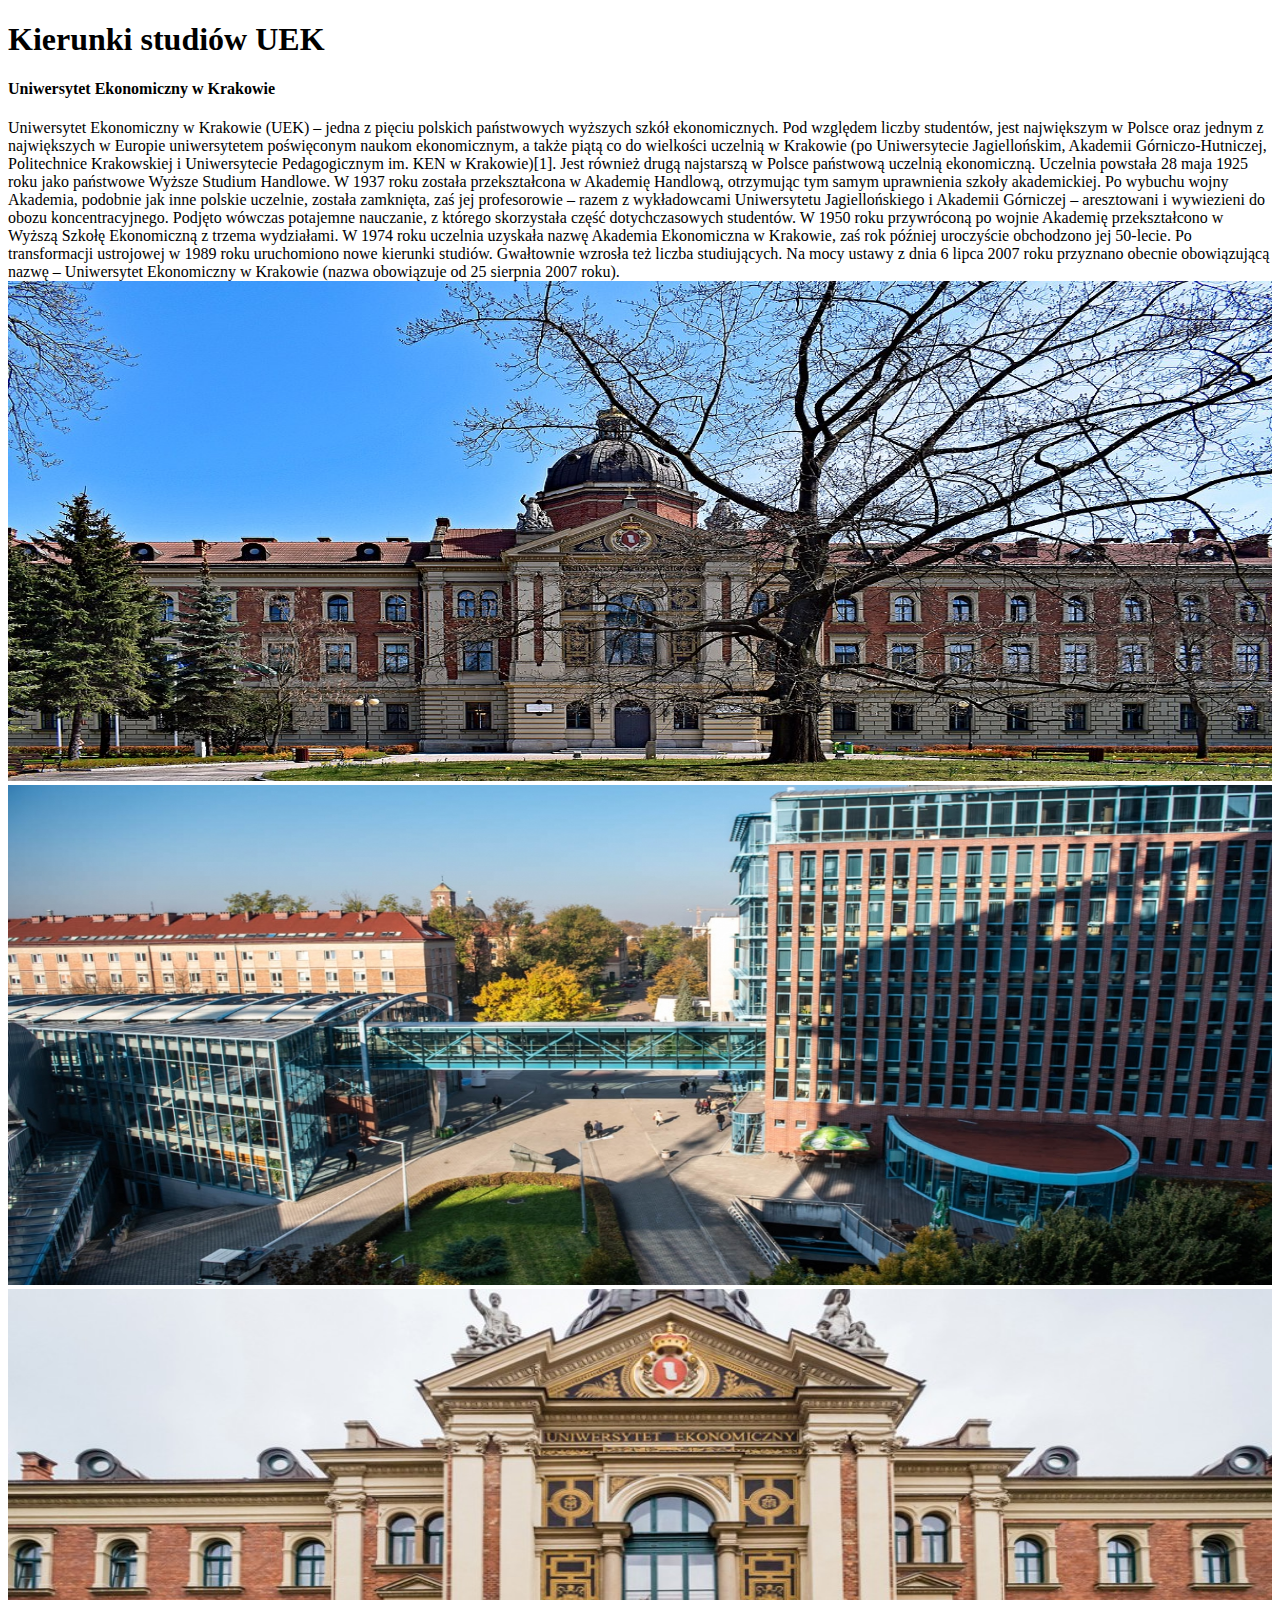
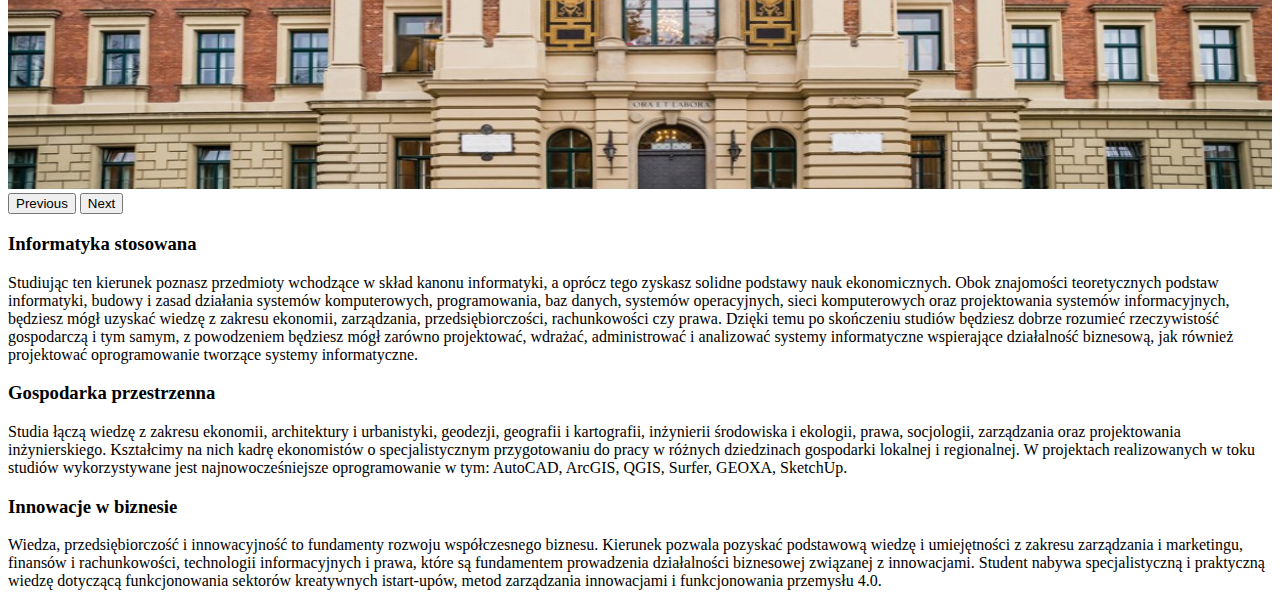
<file: index.html>
<!DOCTYPE html>
<html>
    <head>
        <link href="https://cdn.jsdelivr.net/npm/bootstrap@5.1.3/dist/css/bootstrap.min.css" rel="stylesheet" integrity="sha384-1BmE4kWBq78iYhFldvKuhfTAU6auU8tT94WrHftjDbrCEXSU1oBoqyl2QvZ6jIW3" crossorigin="anonymous">
        <script src="https://cdn.jsdelivr.net/npm/bootstrap@5.1.3/dist/js/bootstrap.bundle.min.js" integrity="sha384-ka7Sk0Gln4gmtz2MlQnikT1wXgYsOg+OMhuP+IlRH9sENBO0LRn5q+8nbTov4+1p" crossorigin="anonymous"></script>
        <link href="style.css" rel="stylesheet">
    </head>
    <body>
        <div class="p-5 text-center bg-light">
            <h1 class="mb-3">Kierunki studiów UEK</h1>
            <h4 class="mb-3">Uniwersytet Ekonomiczny w Krakowie</h4>
        </div>
        <div class="w-100 p-3">
            Uniwersytet Ekonomiczny w Krakowie (UEK) – jedna z pięciu polskich państwowych wyższych szkół ekonomicznych. Pod względem liczby studentów, jest największym w Polsce oraz jednym z największych w Europie uniwersytetem poświęconym naukom ekonomicznym, a także piątą co do wielkości uczelnią w Krakowie (po Uniwersytecie Jagiellońskim, Akademii Górniczo-Hutniczej, Politechnice Krakowskiej i Uniwersytecie Pedagogicznym im. KEN w Krakowie)[1]. Jest również drugą najstarszą w Polsce państwową uczelnią ekonomiczną.
            Uczelnia powstała 28 maja 1925 roku jako państwowe Wyższe Studium Handlowe. W 1937 roku została przekształcona w Akademię Handlową, otrzymując tym samym uprawnienia szkoły akademickiej. Po wybuchu wojny Akademia, podobnie jak inne polskie uczelnie, została zamknięta, zaś jej profesorowie – razem z wykładowcami Uniwersytetu Jagiellońskiego i Akademii Górniczej – aresztowani i wywiezieni do obozu koncentracyjnego. Podjęto wówczas potajemne nauczanie, z którego skorzystała część dotychczasowych studentów. W 1950 roku przywróconą po wojnie Akademię przekształcono w Wyższą Szkołę Ekonomiczną z trzema wydziałami. W 1974 roku uczelnia uzyskała nazwę Akademia Ekonomiczna w Krakowie, zaś rok później uroczyście obchodzono jej 50-lecie. Po transformacji ustrojowej w 1989 roku uruchomiono nowe kierunki studiów. Gwałtownie wzrosła też liczba studiujących. Na mocy ustawy z dnia 6 lipca 2007 roku przyznano obecnie obowiązującą nazwę – Uniwersytet Ekonomiczny w Krakowie (nazwa obowiązuje od 25 sierpnia 2007 roku).
        </div>

        <div id="carouselExampleControls" class="carousel slide" data-bs-ride="carousel">
            <div class="carousel-inner">
              <div class="carousel-item active">
                <img src="images/1.jpg" class="d-block w-100" alt="...">
              </div>
              <div class="carousel-item">
                <img src="images/2.jpg" class="d-block w-100" alt="...">
              </div>
              <div class="carousel-item">
                <img src="images/3.jpg" class="d-block w-100" alt="...">
              </div>
            </div>
            <button class="carousel-control-prev" type="button" data-bs-target="#carouselExampleControls" data-bs-slide="prev">
              <span class="carousel-control-prev-icon" aria-hidden="true"></span>
              <span class="visually-hidden">Previous</span>
            </button>
            <button class="carousel-control-next" type="button" data-bs-target="#carouselExampleControls" data-bs-slide="next">
              <span class="carousel-control-next-icon" aria-hidden="true"></span>
              <span class="visually-hidden">Next</span>
            </button>
        </div>
        <div class="container">  
            <div class="row">
                    <div class="col-12 col-md-4">
                    <h3>Informatyka stosowana</h3>
                    <p>Studiując ten kierunek poznasz przedmioty wchodzące w skład kanonu informatyki, a oprócz tego zyskasz solidne podstawy nauk ekonomicznych. Obok znajomości teoretycznych podstaw informatyki, budowy i zasad działania systemów komputerowych, programowania, baz danych, systemów operacyjnych, sieci komputerowych oraz projektowania systemów informacyjnych, będziesz mógł uzyskać wiedzę z zakresu ekonomii, zarządzania, przedsiębiorczości, rachunkowości czy prawa. Dzięki temu po skończeniu studiów będziesz dobrze rozumieć rzeczywistość gospodarczą i tym samym, z powodzeniem będziesz mógł zarówno projektować, wdrażać, administrować i analizować systemy informatyczne wspierające działalność biznesową, jak również projektować oprogramowanie tworzące systemy informatyczne.
                    </p>
                    </div>
                    <div class="col-12 col-md-4">
                    <h3>Gospodarka przestrzenna</h3>
                    <p>Studia łączą wiedzę z zakresu ekonomii, architektury i urbanistyki, geodezji, geografii i kartografii, inżynierii środowiska i ekologii, prawa, socjologii, zarządzania oraz projektowania inżynierskiego. Kształcimy na nich kadrę ekonomistów o specjalistycznym przygotowaniu do pracy w różnych dziedzinach gospodarki lokalnej i regionalnej. W projektach realizowanych w toku studiów wykorzystywane jest najnowocześniejsze oprogramowanie w tym: AutoCAD, ArcGIS, QGIS, Surfer, GEOXA, SketchUp.</p>
                    </div>
                    <div class="col-12 col-md-4">
                    <h3>Innowacje w biznesie</h3>
                    <p>Wiedza, przedsiębiorczość i innowacyjność to fundamenty rozwoju współczesnego biznesu. Kierunek pozwala pozyskać podstawową wiedzę i umiejętności z zakresu zarządzania i marketingu, finansów i rachunkowości, technologii informacyjnych i prawa, które są fundamentem prowadzenia działalności biznesowej związanej z innowacjami. Student nabywa specjalistyczną i praktyczną wiedzę dotyczącą funkcjonowania sektorów kreatywnych istart-upów, metod zarządzania innowacjami i funkcjonowania przemysłu 4.0.</p>
                    </div>
            </div>
        </div>
    </body>
</html>
</file>
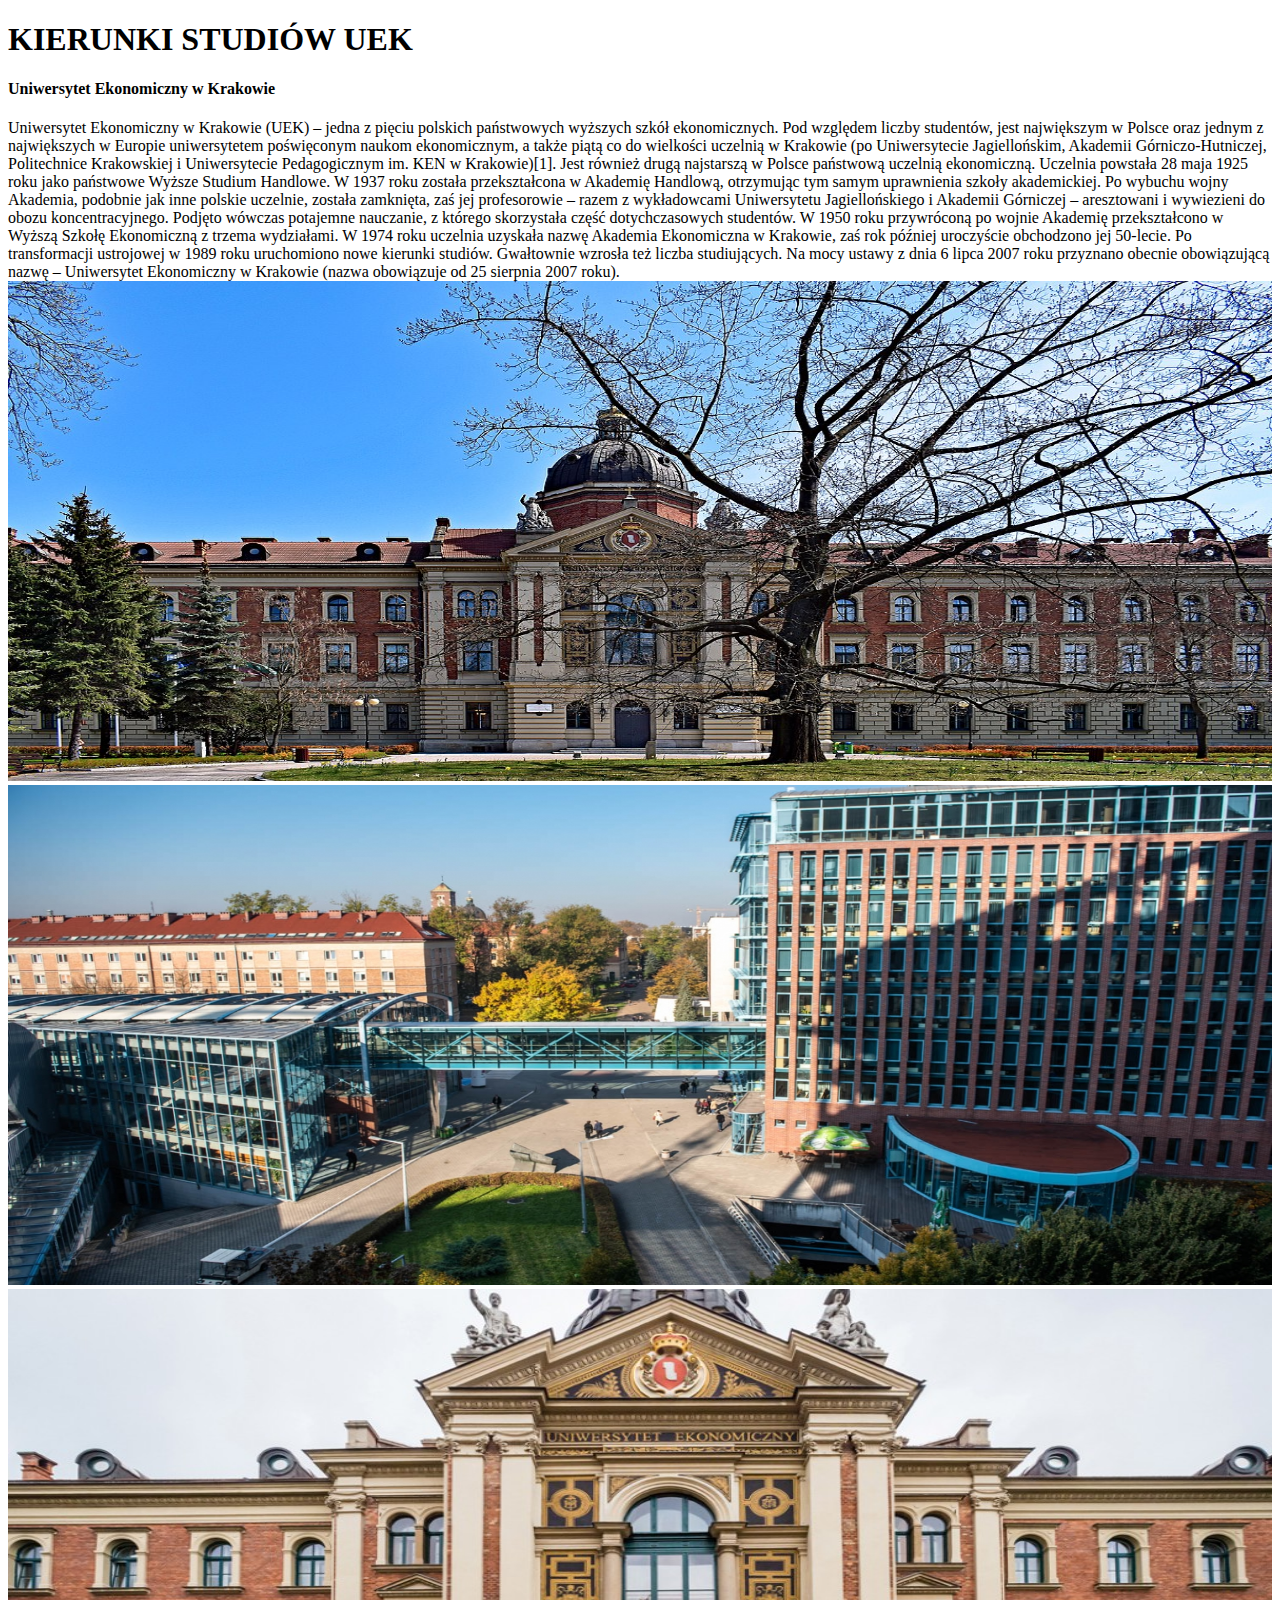
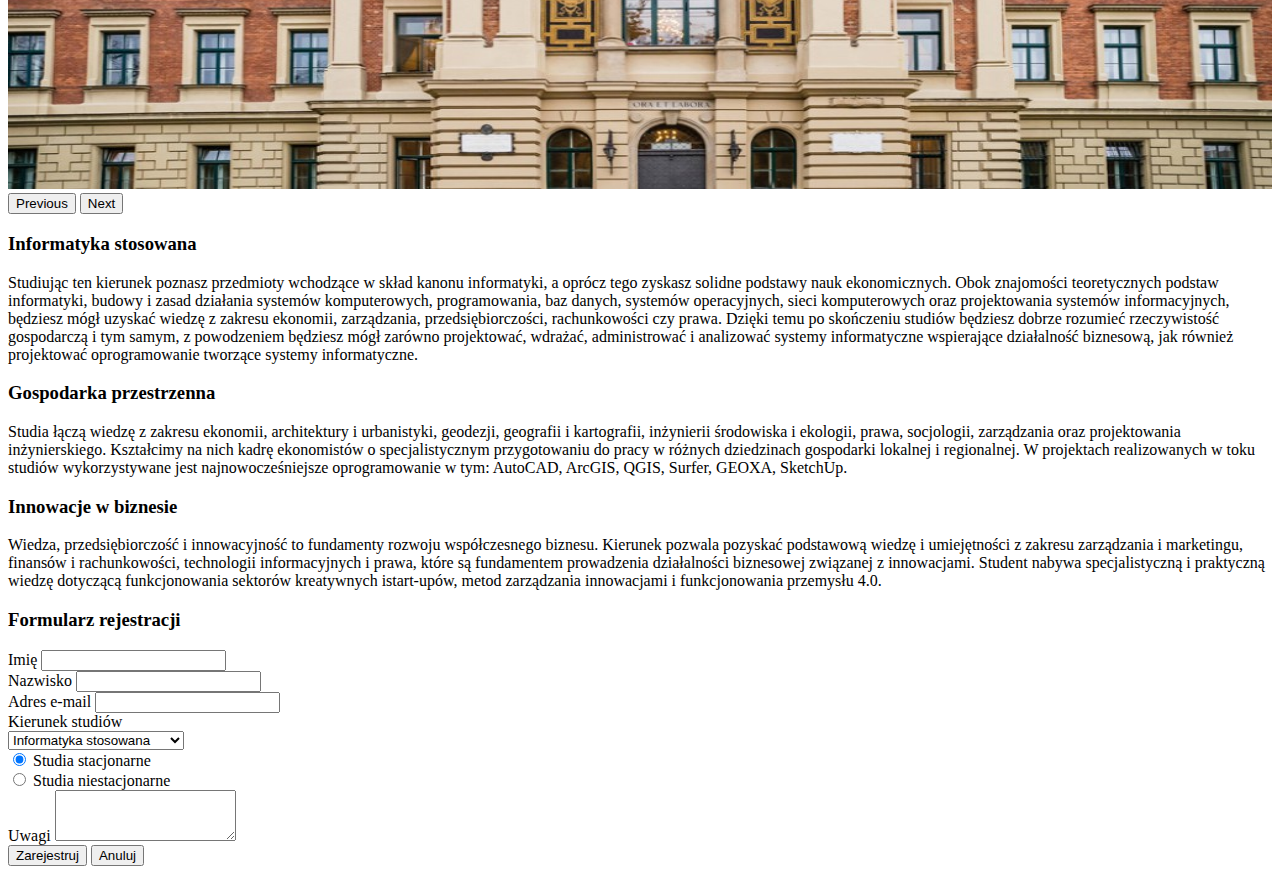
<file: kierunkiUEK.html>
<!DOCTYPE html>
<html>
    <head>
        <link href="https://cdn.jsdelivr.net/npm/bootstrap@5.1.3/dist/css/bootstrap.min.css" rel="stylesheet" integrity="sha384-1BmE4kWBq78iYhFldvKuhfTAU6auU8tT94WrHftjDbrCEXSU1oBoqyl2QvZ6jIW3" crossorigin="anonymous">
        <script src="https://cdn.jsdelivr.net/npm/bootstrap@5.1.3/dist/js/bootstrap.bundle.min.js" integrity="sha384-ka7Sk0Gln4gmtz2MlQnikT1wXgYsOg+OMhuP+IlRH9sENBO0LRn5q+8nbTov4+1p" crossorigin="anonymous"></script>
        <link href="style.css" rel="stylesheet">
    </head>
    <body>
        <div class="text-center bg-light m-3">
            <h1 class="mb-3">KIERUNKI STUDIÓW UEK</h1>
            <h4 class="mb-3">Uniwersytet Ekonomiczny w Krakowie</h4>
        </div>
        <div class="w-100 p-3">
            Uniwersytet Ekonomiczny w Krakowie (UEK) – jedna z pięciu polskich państwowych wyższych szkół ekonomicznych. Pod względem liczby studentów, jest największym w Polsce oraz jednym z największych w Europie uniwersytetem poświęconym naukom ekonomicznym, a także piątą co do wielkości uczelnią w Krakowie (po Uniwersytecie Jagiellońskim, Akademii Górniczo-Hutniczej, Politechnice Krakowskiej i Uniwersytecie Pedagogicznym im. KEN w Krakowie)[1]. Jest również drugą najstarszą w Polsce państwową uczelnią ekonomiczną.
            Uczelnia powstała 28 maja 1925 roku jako państwowe Wyższe Studium Handlowe. W 1937 roku została przekształcona w Akademię Handlową, otrzymując tym samym uprawnienia szkoły akademickiej. Po wybuchu wojny Akademia, podobnie jak inne polskie uczelnie, została zamknięta, zaś jej profesorowie – razem z wykładowcami Uniwersytetu Jagiellońskiego i Akademii Górniczej – aresztowani i wywiezieni do obozu koncentracyjnego. Podjęto wówczas potajemne nauczanie, z którego skorzystała część dotychczasowych studentów. W 1950 roku przywróconą po wojnie Akademię przekształcono w Wyższą Szkołę Ekonomiczną z trzema wydziałami. W 1974 roku uczelnia uzyskała nazwę Akademia Ekonomiczna w Krakowie, zaś rok później uroczyście obchodzono jej 50-lecie. Po transformacji ustrojowej w 1989 roku uruchomiono nowe kierunki studiów. Gwałtownie wzrosła też liczba studiujących. Na mocy ustawy z dnia 6 lipca 2007 roku przyznano obecnie obowiązującą nazwę – Uniwersytet Ekonomiczny w Krakowie (nazwa obowiązuje od 25 sierpnia 2007 roku).
        </div>
        <div id="carouselExampleControls" class="carousel slide p-5 m-9" data-bs-ride="carousel">
            <div class="carousel-inner">
              <div class="carousel-item active">
                <img src="images/1.jpg" class="d-block w-100" alt="...">
              </div>
              <div class="carousel-item">
                <img src="images/2.jpg" class="d-block w-100" alt="...">
              </div>
              <div class="carousel-item">
                <img src="images/3.jpg" class="d-block w-100" alt="...">
              </div>
            </div>
            <button class="carousel-control-prev" type="button" data-bs-target="#carouselExampleControls" data-bs-slide="prev">
              <span class="carousel-control-prev-icon" aria-hidden="true"></span>
              <span class="visually-hidden">Previous</span>
            </button>
            <button class="carousel-control-next" type="button" data-bs-target="#carouselExampleControls" data-bs-slide="next">
              <span class="carousel-control-next-icon" aria-hidden="true"></span>
              <span class="visually-hidden">Next</span>
            </button>
        </div>
        <div class="container">  
            <div class="row mt-4 mb-4">
                    <div class="col-lg-4">
                    <h3>Informatyka stosowana</h3>
                    <span>Studiując ten kierunek poznasz przedmioty wchodzące w skład kanonu informatyki, a oprócz tego zyskasz solidne podstawy nauk ekonomicznych. Obok znajomości teoretycznych podstaw informatyki, budowy i zasad działania systemów komputerowych, programowania, baz danych, systemów operacyjnych, sieci komputerowych oraz projektowania systemów informacyjnych, będziesz mógł uzyskać wiedzę z zakresu ekonomii, zarządzania, przedsiębiorczości, rachunkowości czy prawa. Dzięki temu po skończeniu studiów będziesz dobrze rozumieć rzeczywistość gospodarczą i tym samym, z powodzeniem będziesz mógł zarówno projektować, wdrażać, administrować i analizować systemy informatyczne wspierające działalność biznesową, jak również projektować oprogramowanie tworzące systemy informatyczne.
                    </span>
                    </div>
                    <div class="col-lg-4">
                    <h3>Gospodarka przestrzenna</h3>
                    <span>Studia łączą wiedzę z zakresu ekonomii, architektury i urbanistyki, geodezji, geografii i kartografii, inżynierii środowiska i ekologii, prawa, socjologii, zarządzania oraz projektowania inżynierskiego. Kształcimy na nich kadrę ekonomistów o specjalistycznym przygotowaniu do pracy w różnych dziedzinach gospodarki lokalnej i regionalnej. W projektach realizowanych w toku studiów wykorzystywane jest najnowocześniejsze oprogramowanie w tym: AutoCAD, ArcGIS, QGIS, Surfer, GEOXA, SketchUp.</span>
                    </div>
                    <div class="col-lg-4">
                    <h3>Innowacje w biznesie</h3>
                    <span>Wiedza, przedsiębiorczość i innowacyjność to fundamenty rozwoju współczesnego biznesu. Kierunek pozwala pozyskać podstawową wiedzę i umiejętności z zakresu zarządzania i marketingu, finansów i rachunkowości, technologii informacyjnych i prawa, które są fundamentem prowadzenia działalności biznesowej związanej z innowacjami. Student nabywa specjalistyczną i praktyczną wiedzę dotyczącą funkcjonowania sektorów kreatywnych istart-upów, metod zarządzania innowacjami i funkcjonowania przemysłu 4.0.</span>
                    </div>
            </div>
        </div>
        <div class="container">
             <div class="row">
              <h3>Formularz rejestracji</h3>
              <div class="form-group mb-3 col-12 col-lg-4">
                <label for="imie">Imię</label>
                <input type="text" class="form-control" id="imie">
              </div>
              <div class="form-group mb-3 col-12 col-lg-4">
                  <label for="nazwisko">Nazwisko</label>
                  <input type="text" class="form-control" id="nazwisko">
              </div>
              <div class="form-group mb-3 col-12 col-lg-4">
                <label for="email">Adres e-mail</label>
                <input type="email" class="form-control" id="email">
              </div>
           </div>
           <label for="kierunek">Kierunek studiów</label>
           <div class="row input-wrapper">
            <div class="form-group col-12 col-lg-6">
              <select id="kierunek" class="form-select" aria-label="Default select example">
                <option value="1">Informatyka stosowana</option>
                <option value="2">Gospodarka przestrzenna</option>
                <option value="3">Innowacje w biznesie</option>
              </select>
            </div>
              <div class="form-group col-12 col-lg-6">
                <div class="form-check">
                  <input class="form-check-input" type="radio" name="flexRadioDefault" id="flexRadioDefault1" checked>
                  <label class="form-check-label" for="flexRadioDefault1">
                    Studia stacjonarne
                  </label>
                </div>
                <div class="form-check">
                  <input class="form-check-input" type="radio" name="flexRadioDefault" id="flexRadioDefault2">
                  <label class="form-check-label" for="flexRadioDefault2">
                    Studia niestacjonarne
                  </label>
                </div>
              </div>
              
            </div>
              <div class="form-group mb-3">
                <label for="uwagi" class="form-label">Uwagi</label>
                <textarea class="form-control" id="uwagi" rows="3"></textarea>
              </div>
            <div class="form-group mb-3 text-center">
              <button type="submit" class="btn btn-primary">Zarejestruj</button>
            <button type="submit" class="btn btn-danger">Anuluj</button>
          </div>
        </div>
    </body>
</html>
</file>
<file: style.css>
img {
    width: 100%;
    max-height: 500px;
}
</file>
